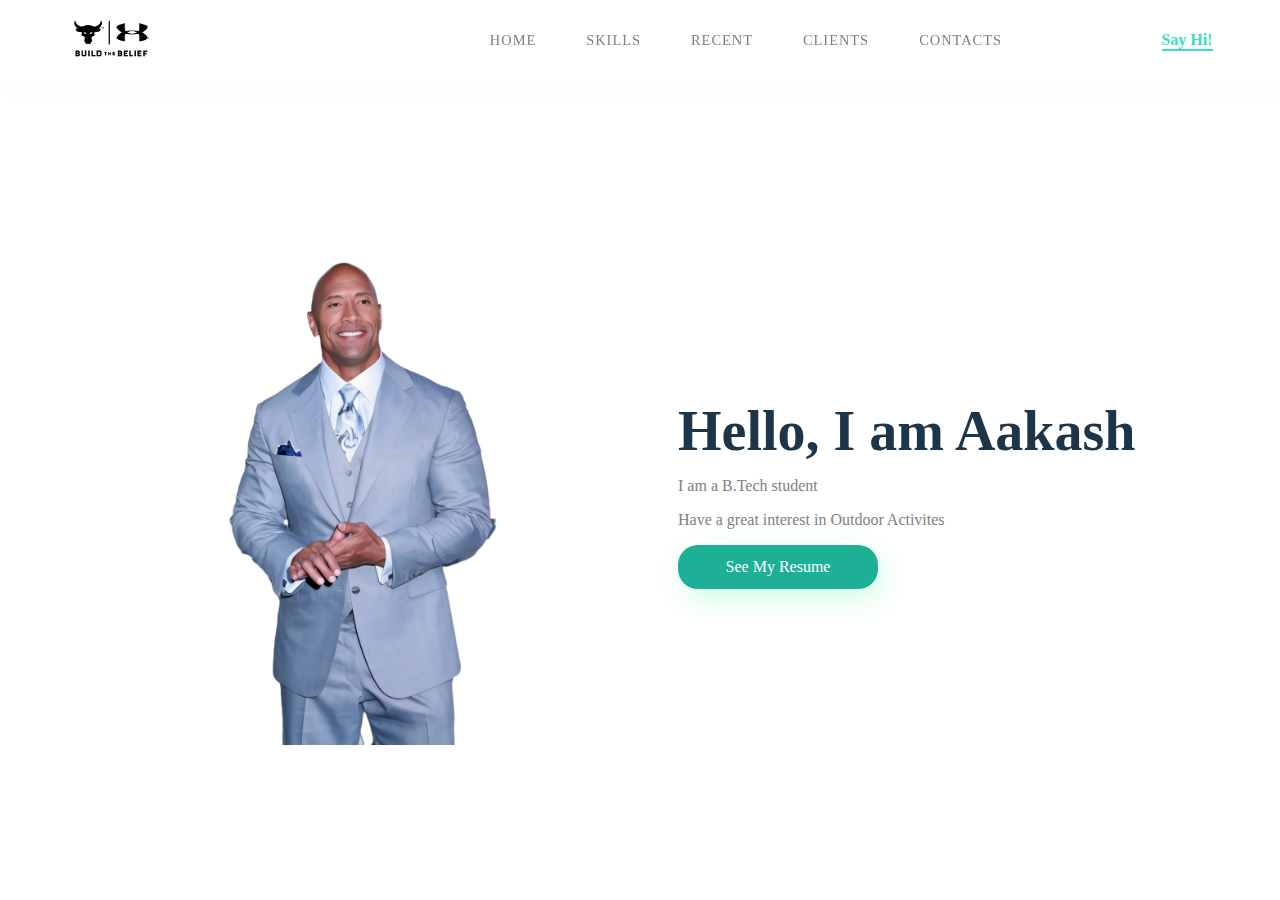
<file: project2/index.html>
<!DOCTYPE html>
<html lang="en">
<head>
    <meta charset="UTF-8">
    <!-- <meta http-equiv="X-UA-Compatible" content="IE=edge"> -->
    <meta name="viewport" content="width=device-width, initial-scale=1.0">
    <title>The Rock Resume</title>
    <link rel="stylesheet" href="style.css">
</head>
<body>
    <section id="main">
        <nav>
            <a href="#" class="logo">
                <img src="logo.png" alt="The logo of the project">
            </a>
            <span class="menu-space"></span>
            <ul class="menu">
                <li>
                    <a href="#">Home</a>
                </li>
                <li><a href="#">Skills</a></li>
                <li><a href="#">Recent</a></li>
                <li><a href="#">Clients</a></li>
                <li><a href="#">Contacts</a></li>
            </ul>
            <a href="#" class="Hey">Say Hi!</a>
        </nav>
    </section>

    <div class="content">
        <div class="imageR">
            <img src="./therock.png" alt="THE Rock">
        </div>
        <div class="mainText">
            <h1>Hello, I am Aakash</h1>
            <p>I am a B.Tech student</p>
            <p>Have a great interest in Outdoor Activites</p>
            <a href="#" class="resume-btn">See My Resume</a>
        </div>
    </div>
</body>
</html>
</file>
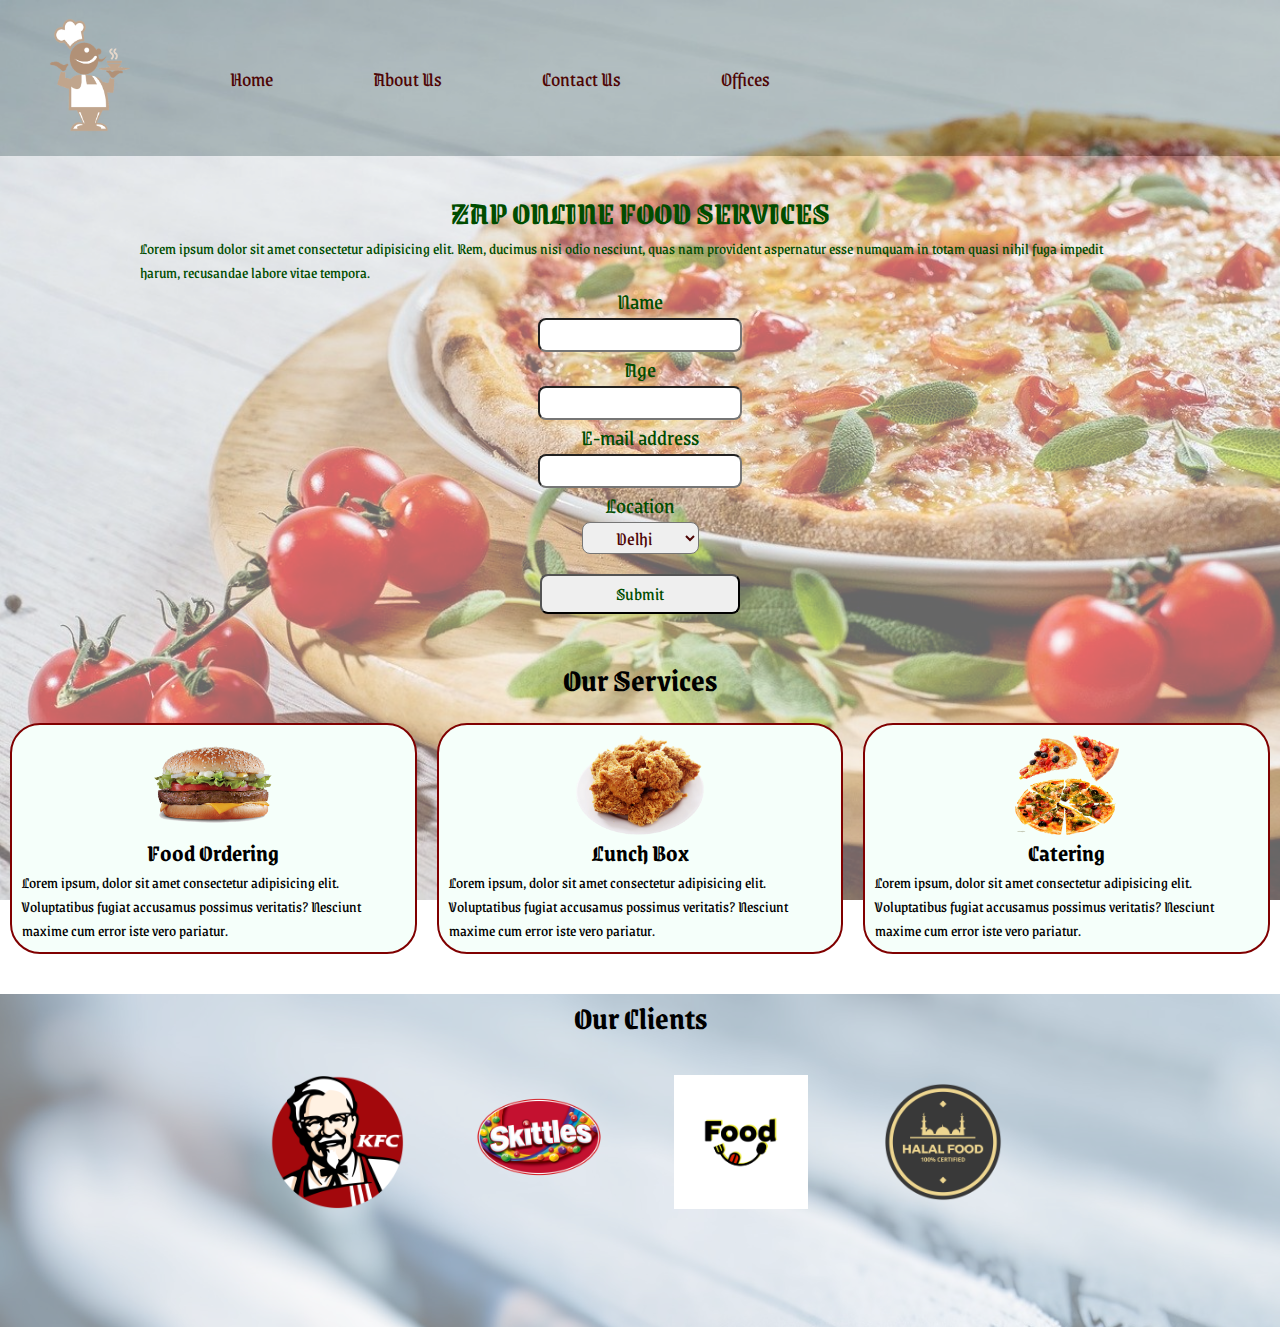
<file: food_delivery.html>
<!DOCTYPE html>
<html lang="en">
<head>
    <meta charset="UTF-8">
    <meta name="viewport" content="width=device-width, initial-scale=1.0">
    <title>Food Delivery</title>
    <link rel="stylesheet" href="food.css">
    <link href="https://fonts.googleapis.com/css2?family=Grenze+Gotisch:wght@700&display=swap" rel="stylesheet">
    <link rel="stylesheet" media="screen and (max-width: 966px)" href="phone.css">
</head>
<body>
    <nav id="navbar">
        <div class="logo">
            <img src="img/logo.png" alt="LOGO">
        </div>
        <ul>
            <li class="item" id="item1"><a href="#">Home</a></li>
            <li class="item" id="item2"><a href="#">About Us</a></li>
            <li class="item" id="item3"><a href="#">Contact Us</a></li>
            <li class="item" id="item4"><a href="#">Offices </a></li>
        </ul>
    </nav>
    <section id="home">
        <h2 class="h-primary">
            ZAP ONLINE FOOD SERVICES 
        </h2>
        <p>Lorem ipsum dolor sit amet consectetur adipisicing elit. Rem, ducimus nisi odio nesciunt, quas nam provident aspernatur esse numquam in totam quasi nihil fuga impedit harum, recusandae labore vitae tempora.</p>
        <form action="food.php">
            <label for="fname">Name</label>
            <input type="text" name="fname" id="">
            <label for="fage">Age</label>
            <input type="number" name="fage" id>
            <label for="femail">E-mail address</label>
            <input type="email" name="femail">
            <label for="location">Location</label>
            <select name="loction" id=""> 
                <option value="" class="opt1" id="2">Mumbai</option>
                <option value="" class="opt1" id="1" selected>Delhi</option>
                <option value="" class="opt1" id="3">Uttar Pradesh</option>
                <option value="" class="opt1" id="4">Kolkata</option>
            </select>
            <button class="btn" id="btn1">Submit</button>
        </form>
    </section>
    <section class="services-center">
        <h1 class="h-primary center">Our Services</h1>
        <div id="services">
            <div class="box">
                <img src="img/burger.png" alt="">
                <h2 class="h-secondary center">Food Ordering</h2>
                <p>Lorem ipsum, dolor sit amet consectetur adipisicing elit. Voluptatibus fugiat accusamus possimus veritatis? Nesciunt maxime cum error iste vero pariatur.</p>
            </div>
            <div class="box">
                <img src="img/fried.png" alt="">
                <h2 class="h-secondary center">Lunch Box</h2>
                <p>Lorem ipsum, dolor sit amet consectetur adipisicing elit. Voluptatibus fugiat accusamus possimus veritatis? Nesciunt maxime cum error iste vero pariatur.</p>
            </div>
            <div class="box">
                <img src="img/pizza2.png" alt="">
                <h2 class="h-secondary center">Catering</h2>
                <p>Lorem ipsum, dolor sit amet consectetur adipisicing elit. Voluptatibus fugiat accusamus possimus veritatis? Nesciunt maxime cum error iste vero pariatur.</p>
            </div>
        </div>
    </section>
    <section class="client-services">
        <h1 class="h-primary center">Our Clients</h1>
        <div id="clients">
            <div class="client-items">
                <img src="img/logo1.jpg" alt="">
                
            </div>
            <div class="client-items">
                <img src="img/logo2.png" alt="" id="clogo2">
               
            </div>
            <div class="client-items">
                <img src="img/logo3.png" alt="">
                
            </div>
            <div class="client-items">
                <img src="img/logo4.png" alt="">
                
            </div>
        </div>
    </section>
</body>
</html>
</file>
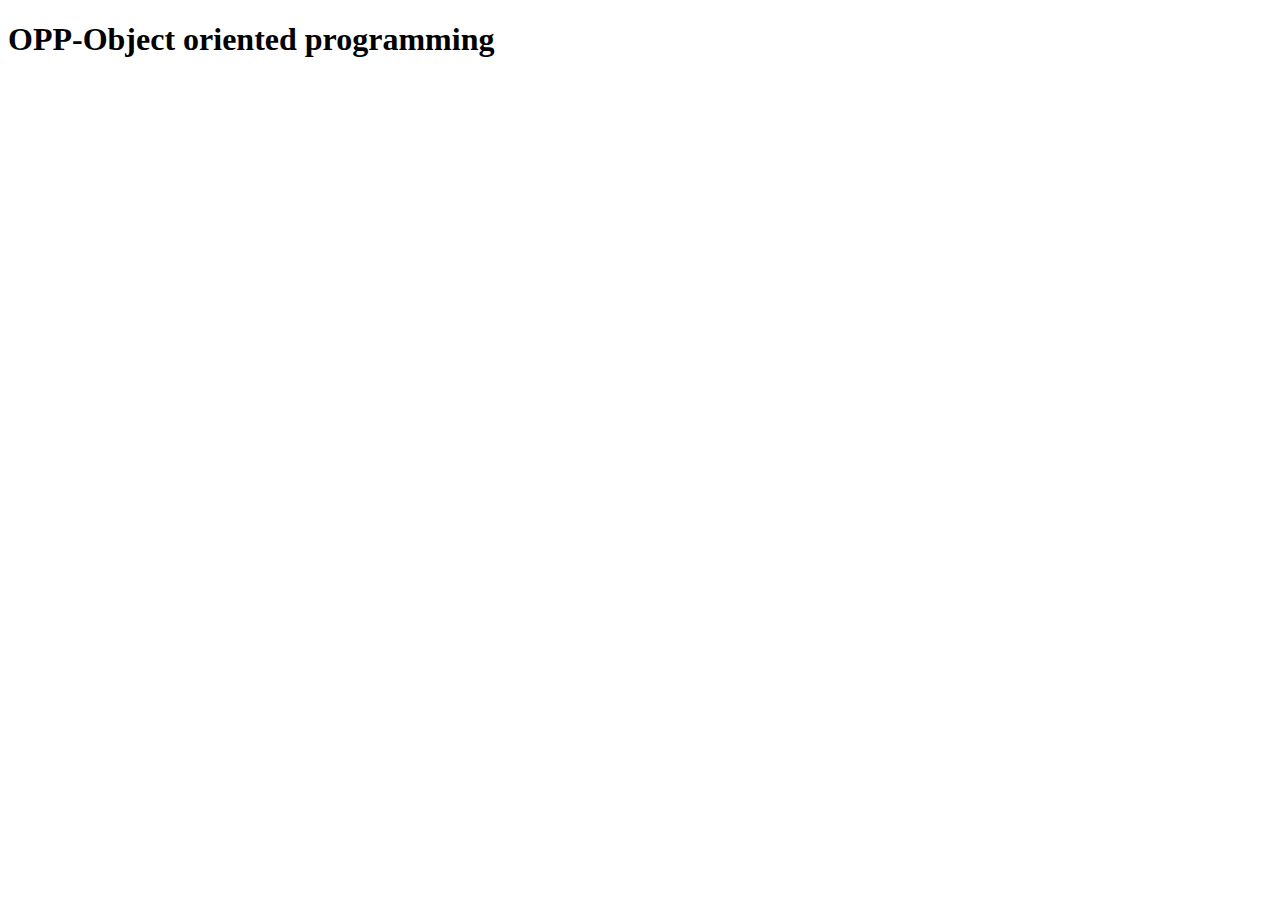
<file: project1/javascirpt/opps.html>
<!DOCTYPE html>
<html lang="en">
<head>
    <meta charset="UTF-8">
    <meta http-equiv="X-UA-Compatible" content="IE=edge">
    <meta name="viewport" content="width=device-width, initial-scale=1.0">
    <title>Document</title>
</head>
<body>
    <h1>
        OPP-Object oriented programming
    </h1>
    <script src="opps.js"></script>
</body>
</html>
</file>
<file: project2/style.css>
*{
    box-sizing: border-box;
}
body{
    margin: 0px;
    padding: 0px;
    /* font : poppins; */
}
#main
{
    width: 100%;
    height: 55vh;
    position: relative;
}
nav{
    display: flex;
    justify-content: space-around;
    align-items: center;
    position: fixed;
    top: 0px;
    left: 0px;
    width: 100%;
    background-color: white;
    box-shadow: 5px 10px 30px rgba(00,0,0,0.02);
    /* z-index: -1; */
}
.logo img{
    height: 45px;
}
.menu{
    display: flex;
    justify-content: space-around;
    align-items: center;
}
.menu li
{
    list-style: none;
}
.menu li a 
{
    text-decoration: none;
    line-height: 43px;
    margin: 3px;
    padding: 0px 22px;
    display: flex;
    font-size: 0.9em;
    text-transform: uppercase;
    font-weight: 500;
    letter-spacing: 1px;
    color: grey;
}
.Hey
{
    text-decoration: none;
    color: #39dfbd;
    font-weight: bold;
    font-size: 1em;
    border-bottom: 2px solid #39dfbd;
}
.imageR
{
    width: 500px;
    height: 500px;
}
.imageR img{
    width: 100%;
    height: 100%;
    object-fit: contain;
    /*Object Fit will fit the image perfectly */
}
.content
{
    display: flex;
    width: 90%;
    justify-content: space-around;
    position: absolute;
    left: 50%;
    right: 50%;
    transform: translate(-50%,-50%);
    align-items: center;
}
.mainText
{
    width: 500px;
}
.mainText h1
{
    font-size: 3.5em;
    color: #1c3548;
    margin: 0px 0px 10px 0px;
    line-height: 60px;
}
.mainText p{
    color: grey;
}
.resume-btn
{
    text-decoration: none;
    width: 200px;
    height: 44px;
    display: flex;
    justify-content: center;
    align-items: center;
    color: white;
    background-color: #1db096;
    border-radius: 20px;
    box-shadow: 5px 10px 30px rgba(24,239,119,0.2);
}
.resume-btn:hover
{
    background-color: #23cdaf;
    transition: all ease 0.2s;
}
.menu li a:hover
{
    background-color: #23cdaf;
    color: white;
    box-shadow: 5px 10px 30px rgba(24,239,119,0.2);
    transition: all ease 0.2s;
}
</file>
<file: food.css>
*
{
    margin: 0px;
    padding: 0px;
    font-family: 'Grenze Gotisch', cursive;
}
#navbar
{
    display: flex;
    align-items: center;
}
#navbar::before{
    content: "";
    background-color: darkslategray;
    position: absolute;
    top: 0px;
    left: 0px;
    width: 100%;
    height: 100%;
    z-index: -1;
    opacity: .7;
}
/* Logo and Image*/
.logo img
{
    margin: 0px -10px;
    width: 200px;
    height: 150px;
}
/* Navbar and list styling*/
#navbar
{
    position: relative;
}
#navbar ul
{
    display: flex;
}
#navbar ul li
{
    list-style: none;

}
#navbar ul li a
{
    display: block;
    padding: 0px 50px ;
    text-decoration: none;
    font-size: 1.3rem;
    color: rgb(78, 5, 5);
}
#navbar ul li a:hover
{
    background-color:  rgb(78, 5, 5);;
    color: white;
    font-size: 1.5rem;
    border-radius: 10px;
}
/*Home Section*/
#home
{
    display: flex;
    flex-direction: column;
    width: 1000px;
    justify-content: center;
    align-items: center;
    margin: 10px auto;
    color: #004d00;
    height: 470px;
}
#home::before
{
    content: "";
    background: url('img/pizza.jpg') no-repeat center center/cover;
    position: absolute;
    top: 0px;
    left: 0px;
    width: 100%;
    height: 100vh;
    z-index: -1;
    opacity: .6;
}
form
{
    display: flex;
    flex-direction: column;
    justify-content: center;
    align-items: center;

}
label
{
    font-size: 1.4rem;
}
input
{
    width: 200px;
    height: 30px;
    font-size: 1.2rem;
    border-radius: 8px;
    color: rgb(78, 5, 5);
}
select
{
    text-align: center;
    font-size: 1.2rem;
    border-radius: 8px;
    color: rgb(78, 5, 5);
}
.opt1
{
    width: 185px;
    height: 30px;
}
#btn1
{
    margin: 20px;
    width: 200px;
    height: 40px;
    border-radius: 8px;
    font-size: 1.15rem;
    color: #004d00;
}
#btn1:hover
{
    background-color: #004d00;
    color: rgb(78, 5, 5);
    border: 2px solid #004d00;
}
/*Services Section*/
#services
{
    display: flex;
}
#services .box
{
    border: 2px solid maroon;
    margin: 20px 10px;
    padding: 10px;
    border-radius: 30px;
    background-color: mintcream;
}
#services .box img
{
    height: 100px;
    display: block;
    margin: auto;
}
/*Client Section*/
.client-services::before
{
    content: "";
    position: absolute;
    background: url(img/bg.jpg);
    width: 100%;
    height: 37%;
    z-index: -1;
    opacity: .5;
}
#clients
{
    display: flex;
    justify-content: center;
    align-items: center;
}
.client-items
{
    padding: 34px;
}
#clients .client-items img
{
    width: 134px;
}
#clogo2
{
    margin-bottom: 10px;
}
/*Utility Services*/
.h-primary
{
    text-align: center;
    margin-top: 20px;
    font-size: 2rem;
}
.center
{
    text-align: center;
}
</file>
<file: phone.css>
/*Navbar*/
#navbar ul li a
{
    padding: 0px 50px ;
    text-decoration: none;
    font-size: 1.3rem;
    color: rgb(78, 5, 5);
}
/*Home section*/

#home
{
    display: flex;
    flex-direction: column;
    width: auto;
    justify-content: center;
    align-items: center;
    margin: 10px auto;
    color: #004d00;
    height: 470px;
}
/*Service Section*/
#services
{
    flex-direction: column;
}
/*Client Section*/
</file>
